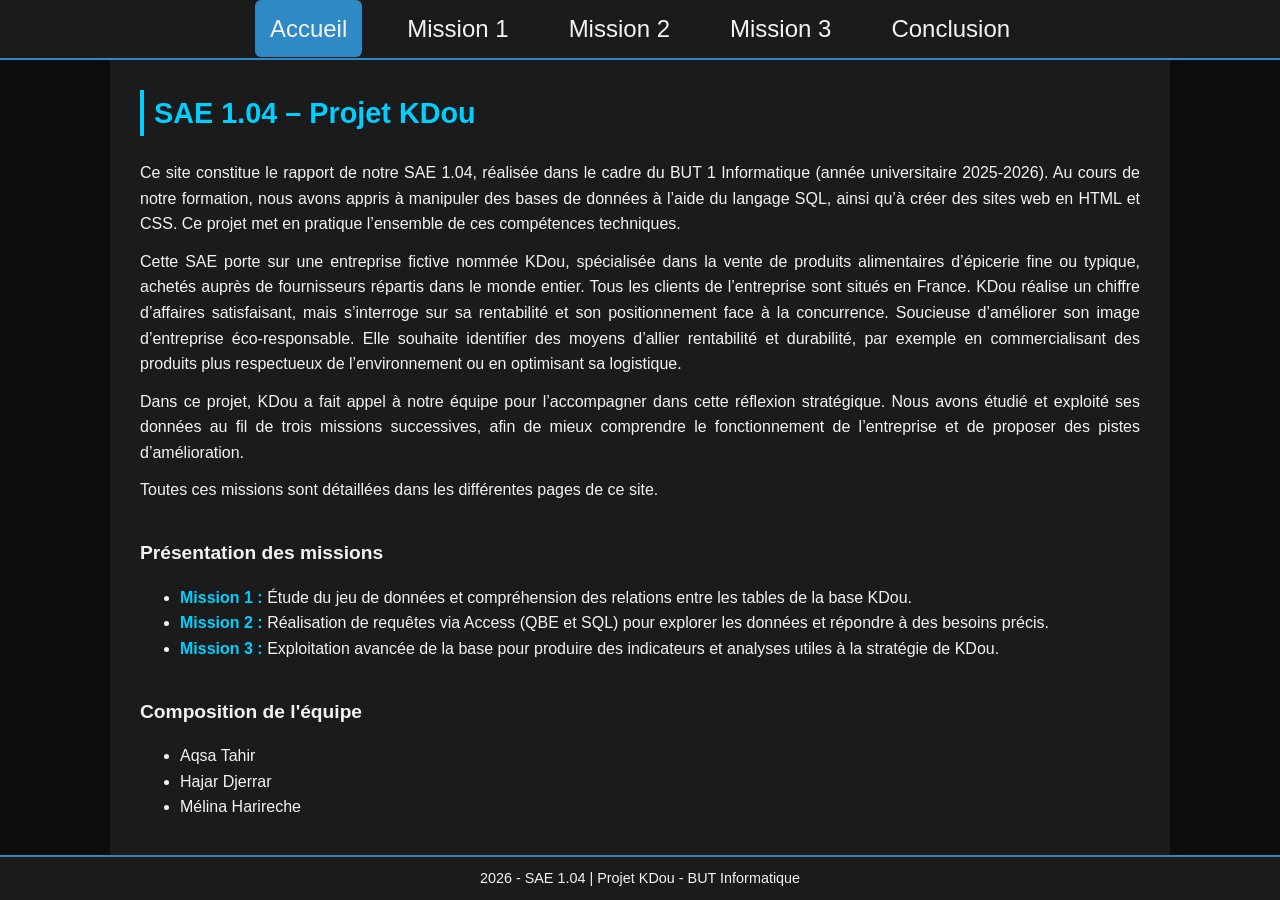
<file: index.html>
<!DOCTYPE html>
<html lang="fr">
<head>
    <meta charset="UTF-8">
    <meta http-equiv="refresh" content="0; url=SAE_1_04-main/SAE_1_04-main/SAE_1.04/rapport.html">
    <title>SAE 1.04</title>
</head>
<body>
    <p>
        Redirection vers le rapport...
        <a href="SAE_1_04-main/SAE_1_04-main/SAE_1.04/rapport.html">
            Cliquer ici si la redirection ne fonctionne pas.
        </a>
    </p>
</body>
</html>
</file>
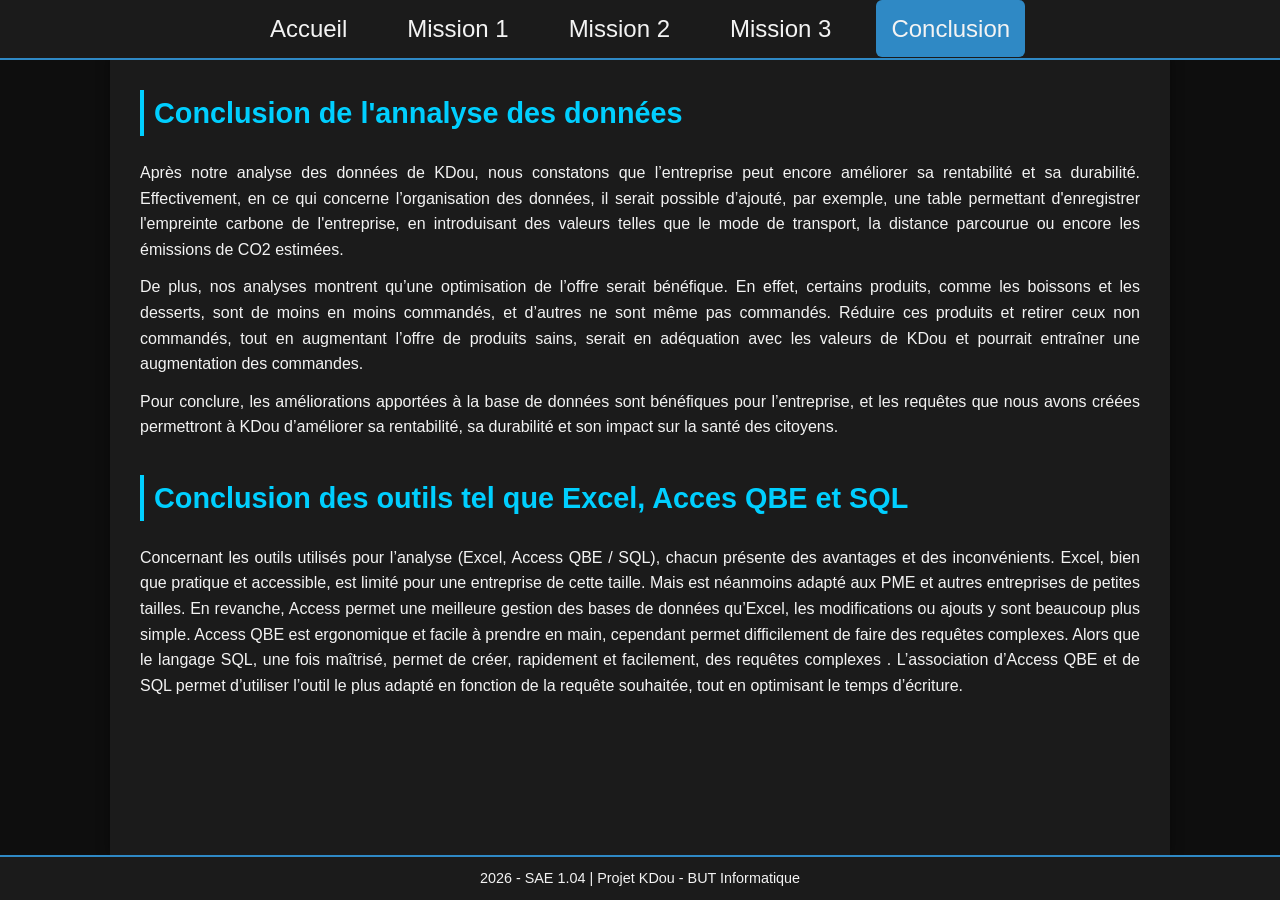
<file: SAE_1_04-main/SAE_1_04-main/SAE_1.04/conclusion.html>
<!DOCTYPE html>
<html lang="fr">
    <head>
        <meta charset="UTF-8">
        <meta name="viewport" content="width=device-width, initial-scale=1.0">
        <title>Conclusion - SAE 1.04 KDou</title>
        <link rel="stylesheet" href="style.css">
    </head>

    <body>
        <header>
            <nav>
                <label for="toggle">☰</label>
                <input type="checkbox" id="toggle">
                <ul class="nav-bar">
                    <li><a href="rapport.html">Accueil</a></li>
                    <li><a href="mission1.html">Mission 1</a></li>
                    <li><a href="mission2.html">Mission 2</a></li>
                    <li><a href="mission3.html">Mission 3</a></li>
                    <li><a href="conclusion.html" class="active">Conclusion</a></li>
                </ul>
            </nav>
        </header>

        <main>
            <section>
                <h1>Conclusion de l'annalyse des données</h1>
                <p>Après notre analyse des données de KDou, nous constatons que l’entreprise peut encore améliorer sa
                rentabilité et sa durabilité. Effectivement, en ce qui concerne l’organisation des données, il serait
                possible d’ajouté, par exemple, une table permettant d'enregistrer l'empreinte carbone de l'entreprise,
                en introduisant des valeurs telles que le mode de transport, la distance parcourue ou encore les émissions de CO2 estimées.</p>
                <p>De plus, nos analyses montrent qu’une optimisation de l’offre serait bénéfique. En effet, certains
                produits, comme les boissons et les desserts, sont de moins en moins commandés, et d’autres ne sont même
                pas commandés. Réduire ces produits et retirer ceux non commandés, tout en augmentant l’offre de
                produits sains, serait en adéquation avec les  valeurs de KDou et pourrait entraîner une augmentation
                des commandes.</p>
                <p>Pour conclure, les améliorations apportées à la base de données sont bénéfiques pour l’entreprise, et
                les requêtes que nous avons créées permettront à KDou d’améliorer sa rentabilité, sa durabilité et son
                impact sur la santé des citoyens.</p>

                <h1>Conclusion des outils tel que Excel, Acces QBE et SQL</h1>
                <p>Concernant les outils utilisés pour l’analyse (Excel, Access QBE / SQL), chacun présente des
                avantages et des inconvénients. Excel, bien que pratique et accessible, est limité pour une entreprise
                de cette taille. Mais est néanmoins adapté aux PME et autres entreprises de petites tailles. En revanche,
                Access permet une meilleure gestion des bases de données qu’Excel, les modifications ou ajouts y sont
                beaucoup plus simple.  Access QBE est ergonomique et facile à prendre en main, cependant permet
                difficilement de faire des requêtes complexes. Alors que le langage SQL, une fois maîtrisé,  permet de
                créer, rapidement et facilement, des requêtes complexes . L’association d’Access QBE et de SQL permet
                d’utiliser l’outil le plus adapté en fonction de la requête souhaitée, tout en optimisant le temps
                d’écriture.</p>

            </section>
        </main>

        <footer>
            <p> 2026 - SAE 1.04 | Projet KDou - BUT Informatique</p>
        </footer>
    </body>
</html>
</file>
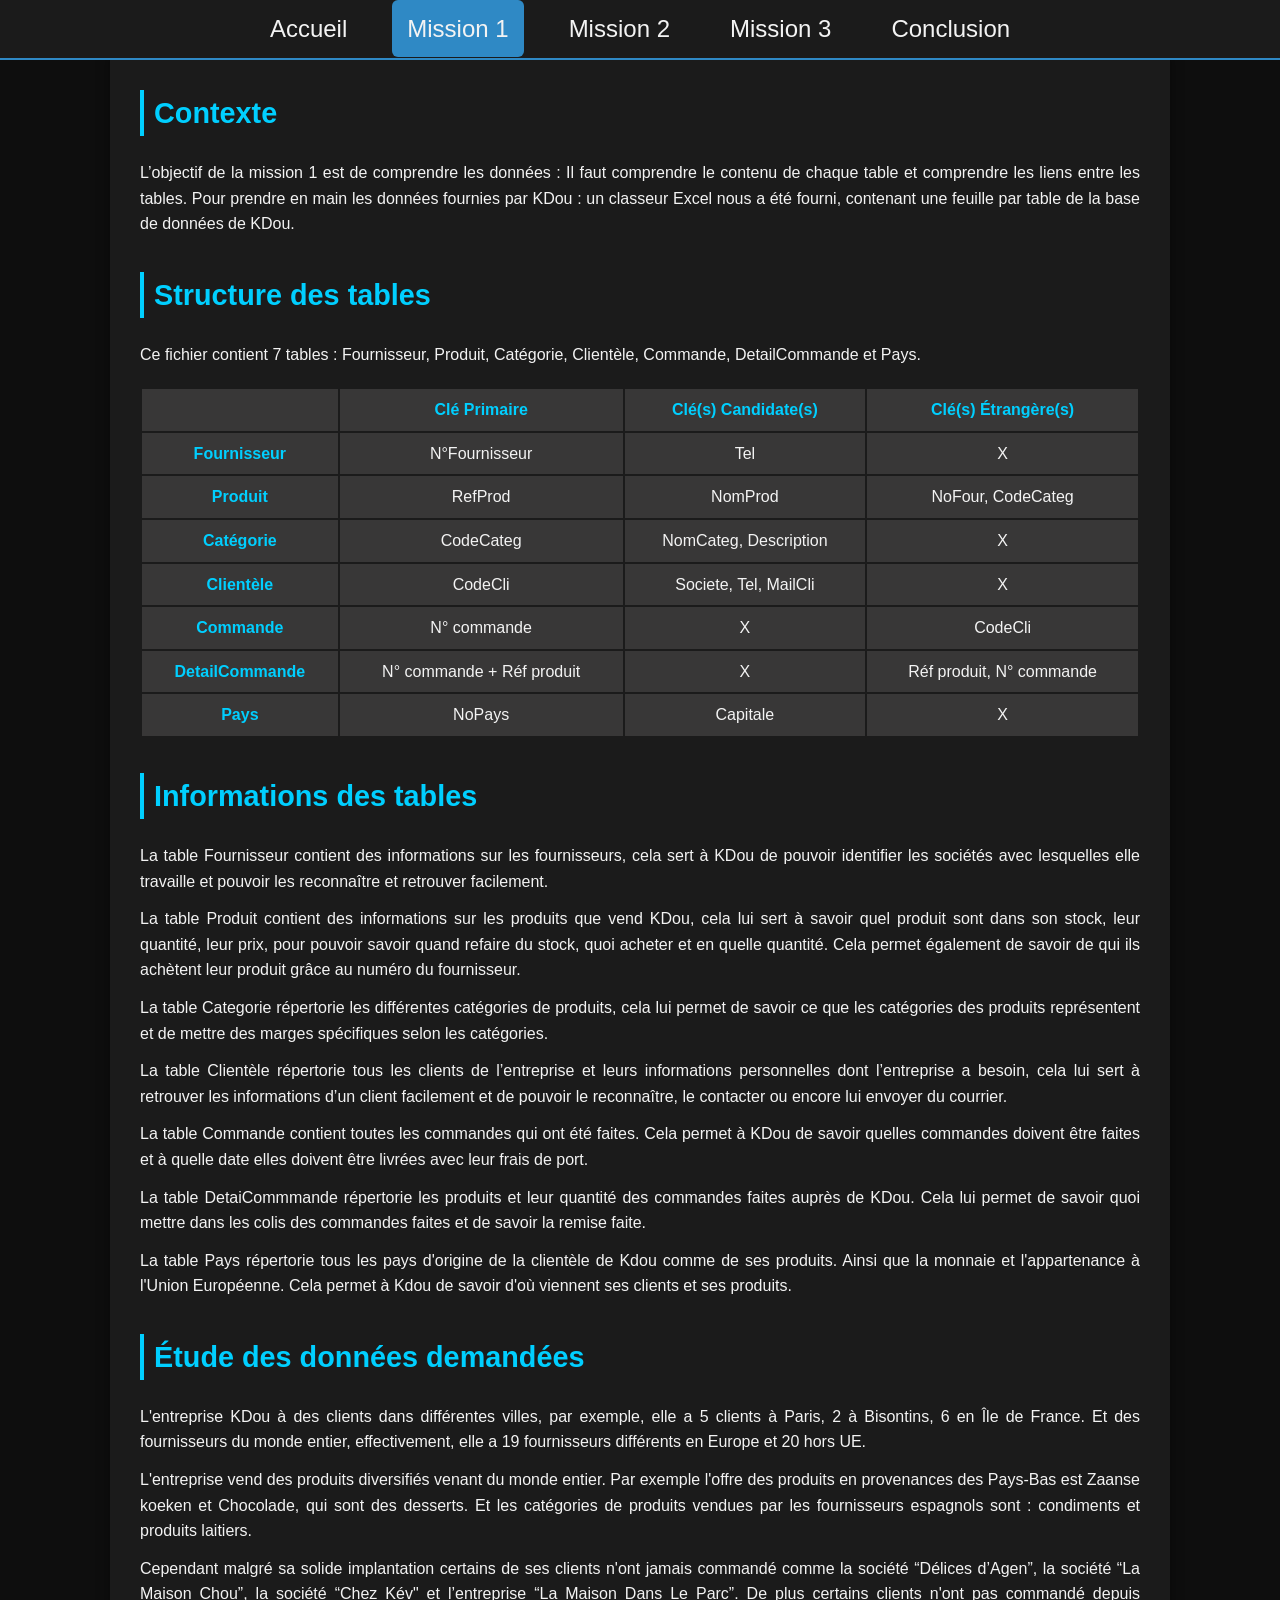
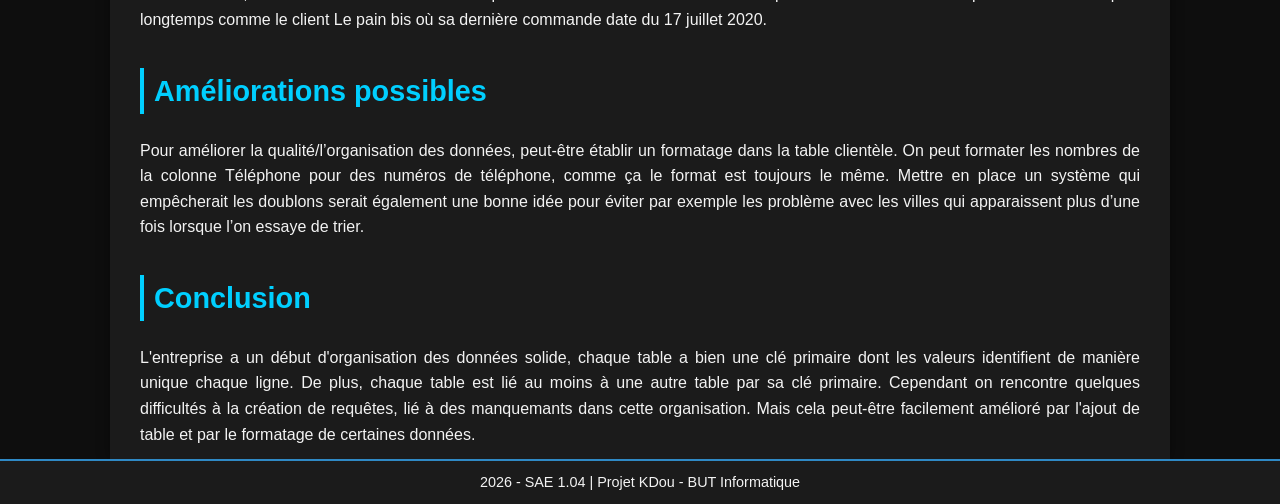
<file: SAE_1_04-main/SAE_1_04-main/SAE_1.04/mission1.html>
<!DOCTYPE html>
<html lang="fr">
    <head>
        <meta charset="UTF-8">
        <meta name="viewport" content="width=device-width, initial-scale=1.0">
        <title>Mission 1 - SAE 1.04 KDou</title>
        <link rel="stylesheet" href="style.css">
    </head>

    <body>
        <header>
            <nav>
                <label for="toggle">☰</label>
                <input type="checkbox" id="toggle">
                <ul class="nav-bar">
                    <li><a href="rapport.html">Accueil</a></li>
                    <li><a href="mission1.html" class="active">Mission 1</a></li>
                    <li><a href="mission2.html">Mission 2</a></li>
                    <li><a href="mission3.html">Mission 3</a></li>
                    <li><a href="conclusion.html">Conclusion</a></li>
                </ul>
            </nav>
        </header>

        <main>
            <section>
                <h1>Contexte</h1>
                <p>L’objectif de la mission 1 est de comprendre les données : Il faut comprendre le contenu de chaque
                    table et comprendre les liens entre les tables. Pour prendre en main les données fournies par KDou :
                    un classeur Excel nous a été fourni, contenant une feuille par table de la base de données de KDou.</p>
            </section>

            <section>
                <h1>Structure des tables</h1>
                <p>Ce fichier contient 7 tables : Fournisseur, Produit, Catégorie, Clientèle, Commande, DetailCommande et Pays.</p>

                <table>
                    <thead>
                    <tr>
                        <th></th>
                        <th>Clé Primaire</th>
                        <th>Clé(s) Candidate(s)</th>
                        <th>Clé(s) Étrangère(s)</th>
                    </tr>
                    </thead>
                    <tbody>
                    <tr>
                        <th>Fournisseur</th>
                        <td>N°Fournisseur</td>
                        <td>Tel</td>
                        <td>X</td>
                    </tr>
                    <tr>
                        <th>Produit</th>
                        <td>RefProd</td>
                        <td>NomProd</td>
                        <td>NoFour, CodeCateg</td>
                    </tr>
                    <tr>
                        <th>Catégorie</th>
                        <td>CodeCateg</td>
                        <td>NomCateg, Description</td>
                        <td>X</td>
                    </tr>
                    <tr>
                        <th>Clientèle</th>
                        <td>CodeCli</td>
                        <td>Societe, Tel, MailCli</td>
                        <td>X</td>
                    </tr>
                    <tr>
                        <th>Commande</th>
                        <td>N° commande</td>
                        <td>X</td>
                        <td>CodeCli</td>
                    </tr>
                    <tr>
                        <th>DetailCommande</th>
                        <td>N° commande + Réf produit</td>
                        <td>X</td>
                        <td>Réf produit, N° commande</td>
                    </tr>
                    <tr>
                        <th>Pays</th>
                        <td>NoPays</td>
                        <td>Capitale</td>
                        <td>X</td>
                    </tbody>
                </table>
            </section>

            <section>
                <h1>Informations des tables</h1>
                <p>La table Fournisseur contient des informations sur les fournisseurs, cela sert à KDou de pouvoir
                    identifier les sociétés avec lesquelles elle travaille et pouvoir les reconnaître et retrouver
                    facilement.</p>
                <p>La table Produit contient des informations sur les produits que vend KDou, cela lui sert à savoir
                    quel produit sont dans son stock, leur quantité, leur prix, pour pouvoir savoir quand refaire du
                    stock, quoi acheter et en quelle quantité. Cela permet également de savoir de qui ils achètent leur
                    produit grâce au numéro du fournisseur.</p>
                <p>La table Categorie répertorie les différentes catégories de produits, cela lui permet de savoir ce
                    que les catégories des produits représentent et de mettre des marges spécifiques selon les
                    catégories.</p>
                <p>La table Clientèle répertorie tous les clients de l’entreprise et leurs informations personnelles
                    dont l’entreprise a besoin, cela lui sert à retrouver les informations d’un client facilement et de
                    pouvoir le reconnaître, le contacter ou encore lui envoyer du courrier.</p>
                <p>La table Commande contient toutes les commandes qui ont été faites. Cela permet à KDou de savoir
                    quelles commandes doivent être faites et à quelle date elles doivent être livrées avec leur frais de
                    port.</p>
                <p>La table DetaiCommmande répertorie les produits et leur quantité des commandes faites auprès de KDou.
                    Cela lui permet de savoir quoi mettre dans les colis des commandes faites et de savoir la remise faite.</p>
                <p>La table Pays répertorie tous les pays d'origine de la clientèle de Kdou comme de ses produits. Ainsi que la monnaie
                    et l'appartenance à l'Union Européenne. Cela permet à Kdou de savoir d'où viennent ses clients et ses produits.</p>
            </section>

            <section>
                <h1>Étude des données demandées</h1>
                <p>L'entreprise KDou à des clients dans différentes villes, par exemple, elle a 5 clients à Paris, 2 à
                    Bisontins, 6 en Île de France. Et des fournisseurs du monde entier, effectivement, elle a 19
                    fournisseurs différents en Europe et 20 hors UE. </p>
                <p>L'entreprise vend des produits diversifiés venant du monde entier. Par exemple l'offre des produits
                    en provenances des Pays-Bas est Zaanse koeken et Chocolade, qui sont des desserts. Et les catégories
                    de produits vendues par les fournisseurs espagnols sont : condiments et produits laitiers.</p>
                <p>Cependant malgré sa solide implantation certains de ses clients n'ont jamais commandé comme la
                    société “Délices d’Agen”, la société “La Maison Chou”, la société “Chez Kév" et l’entreprise
                    “La Maison Dans Le Parc”. De plus certains clients n'ont pas commandé depuis longtemps comme le
                    client Le pain bis où sa dernière commande date du 17 juillet 2020.</p>
            </section>

            <section>
                <h1>Améliorations possibles</h1>
                <p>Pour améliorer la qualité/l’organisation des données, peut-être établir un formatage dans la table
                    clientèle. On peut formater les nombres de la colonne Téléphone pour des numéros de téléphone, comme
                    ça le format est toujours le même. Mettre en place un système qui empêcherait les doublons serait
                    également une bonne idée pour éviter par exemple les problème avec les villes qui apparaissent plus
                    d’une fois lorsque l’on essaye de trier.</p>
                <h1>Conclusion</h1>
                <p>L'entreprise a un début d'organisation des données solide, chaque table a bien une clé primaire
                    dont les valeurs identifient de manière unique chaque ligne. De plus, chaque table est lié au
                    moins à une autre table par sa clé primaire. Cependant on rencontre quelques difficultés à la
                    création de requêtes, lié à des manquemants dans cette organisation. Mais cela peut-être
                    facilement amélioré par l'ajout de table et par le formatage de certaines données.</p>
            </section>
        </main>

        <footer>
            <p> 2026 - SAE 1.04 | Projet KDou - BUT Informatique</p>
        </footer>
    </body>
</html>
</file>
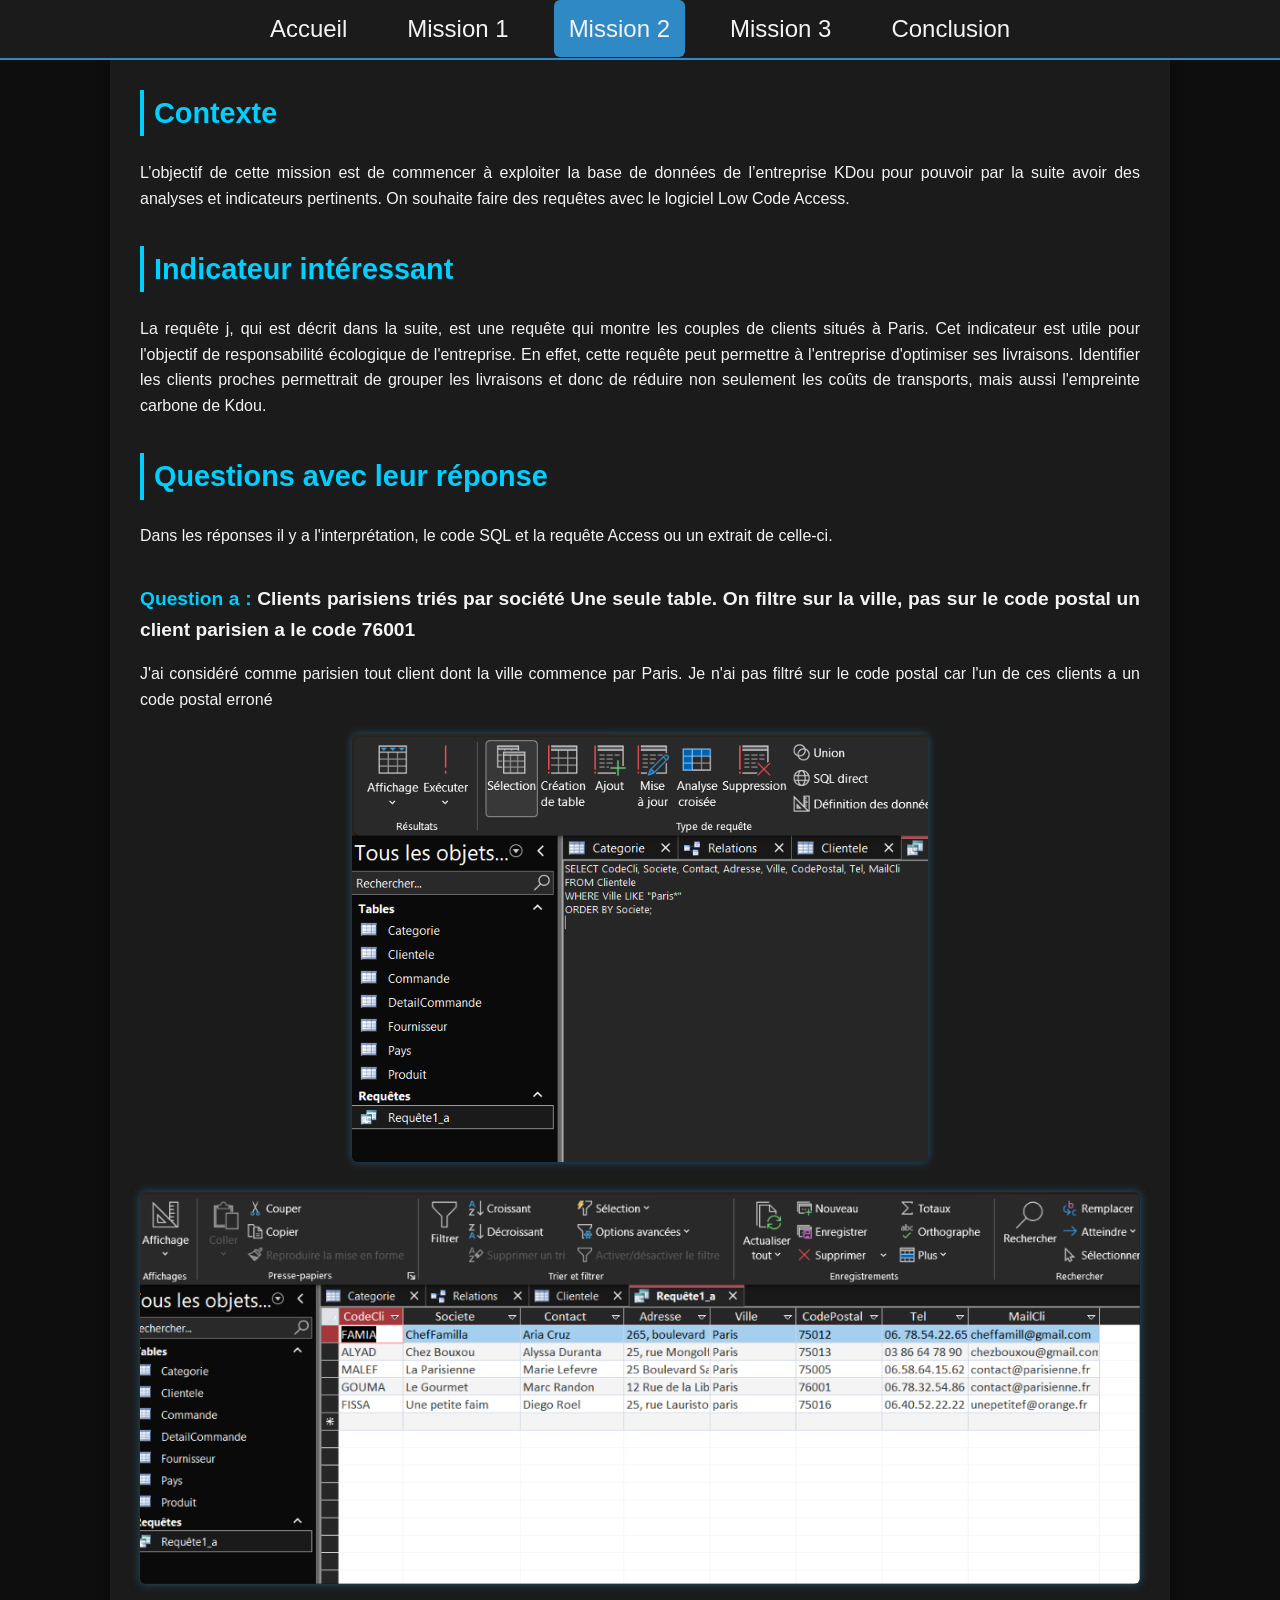
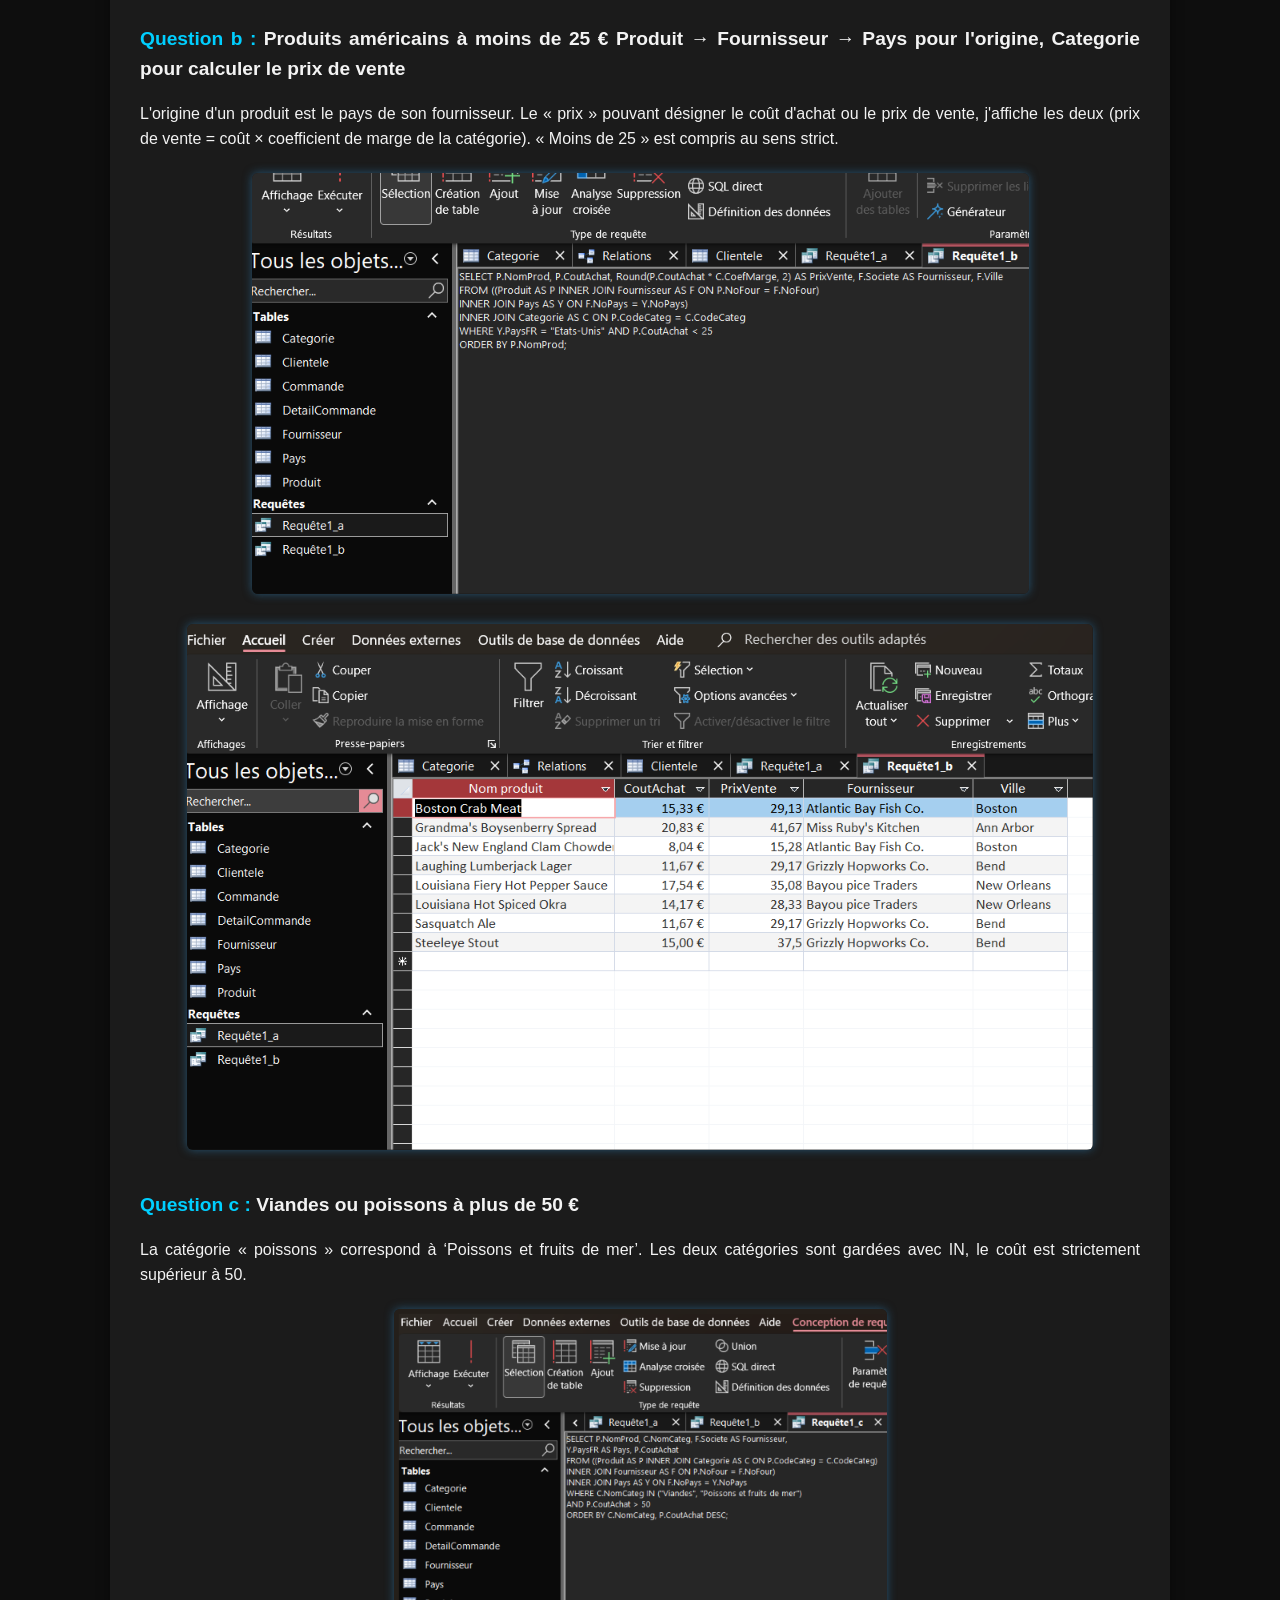
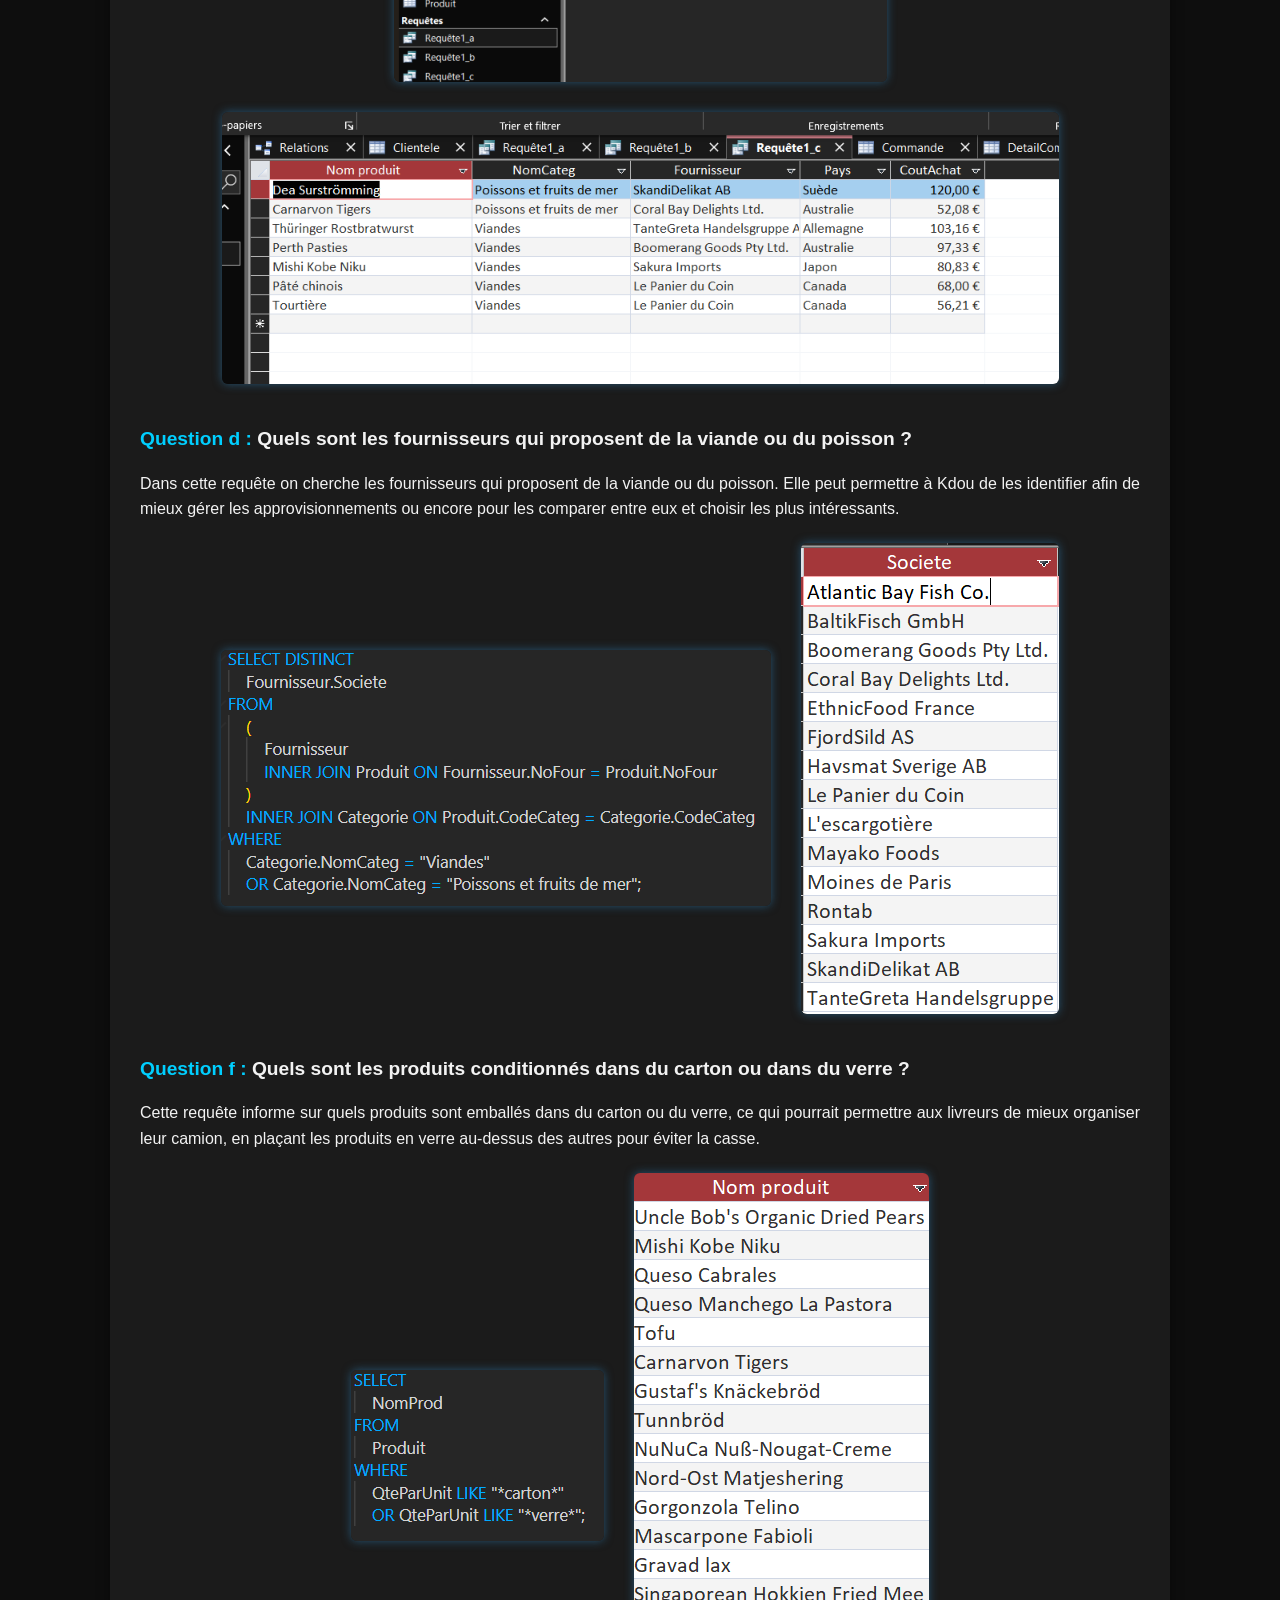
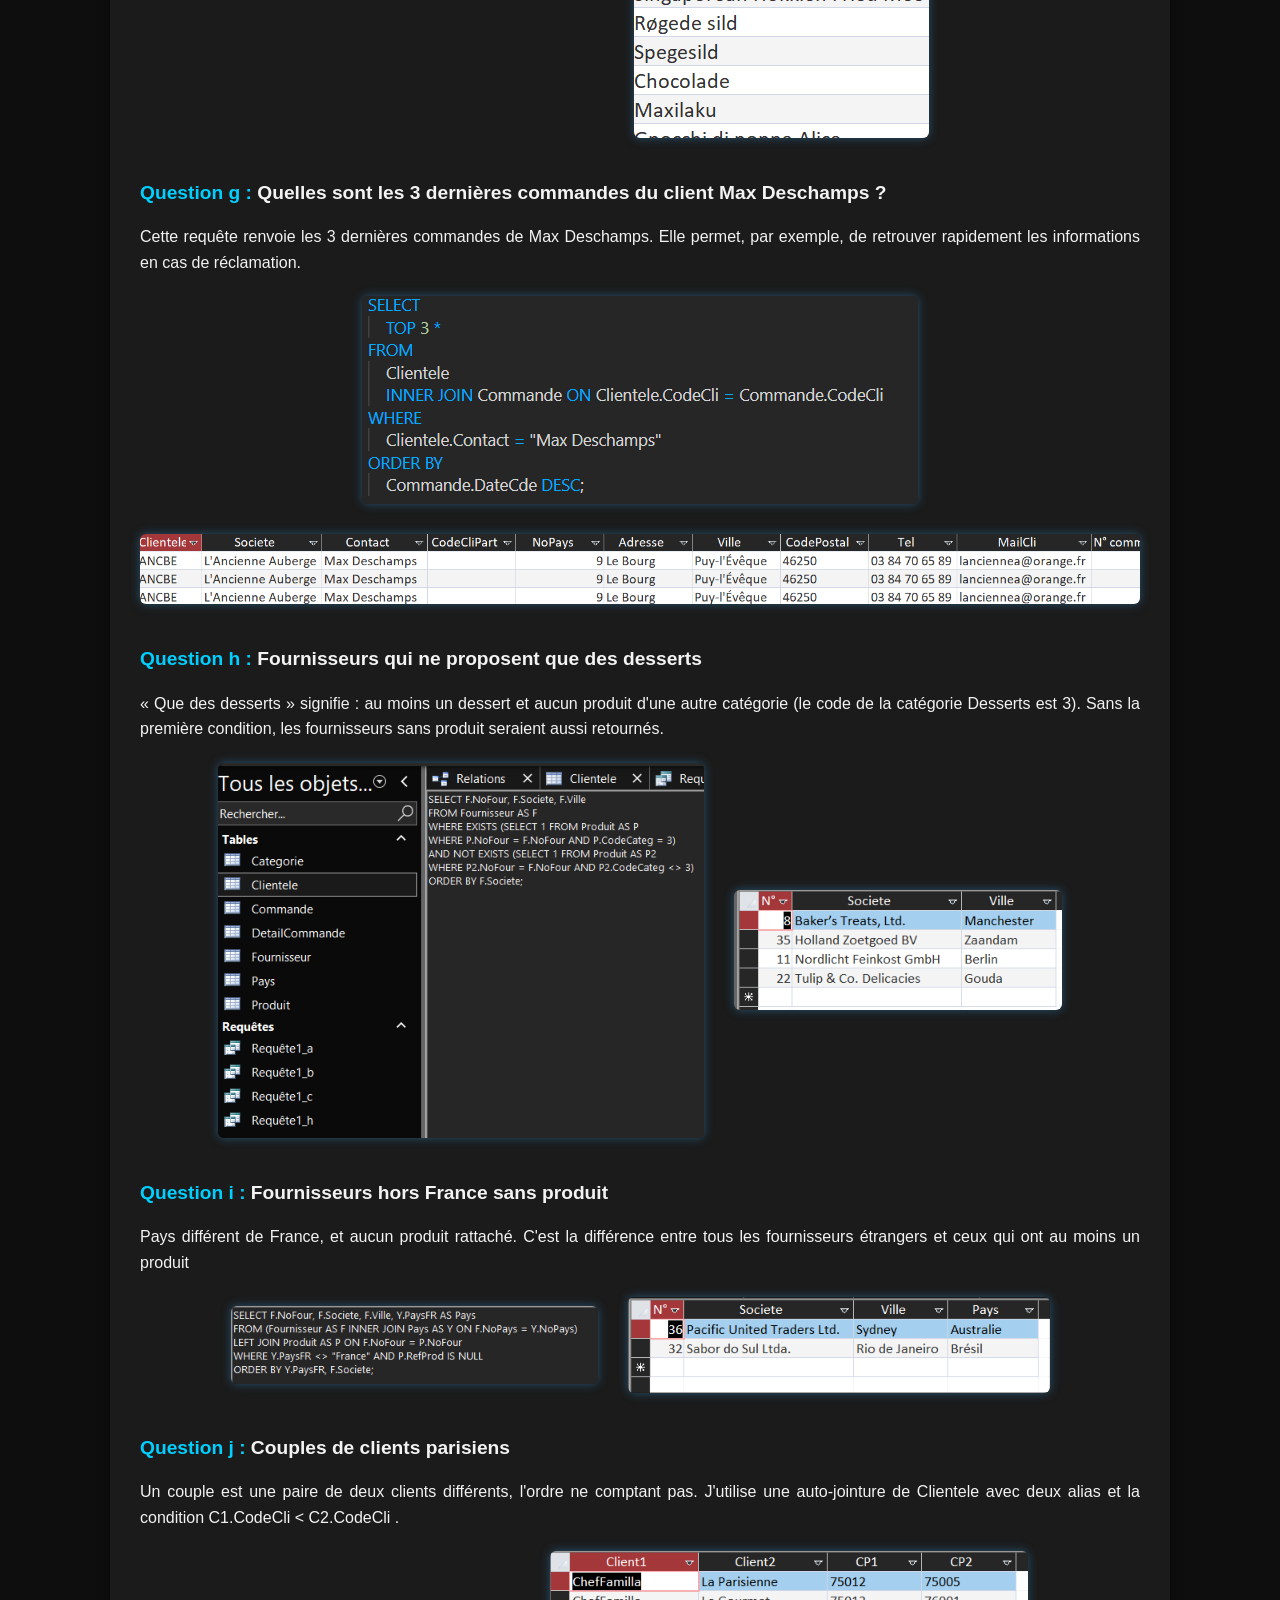
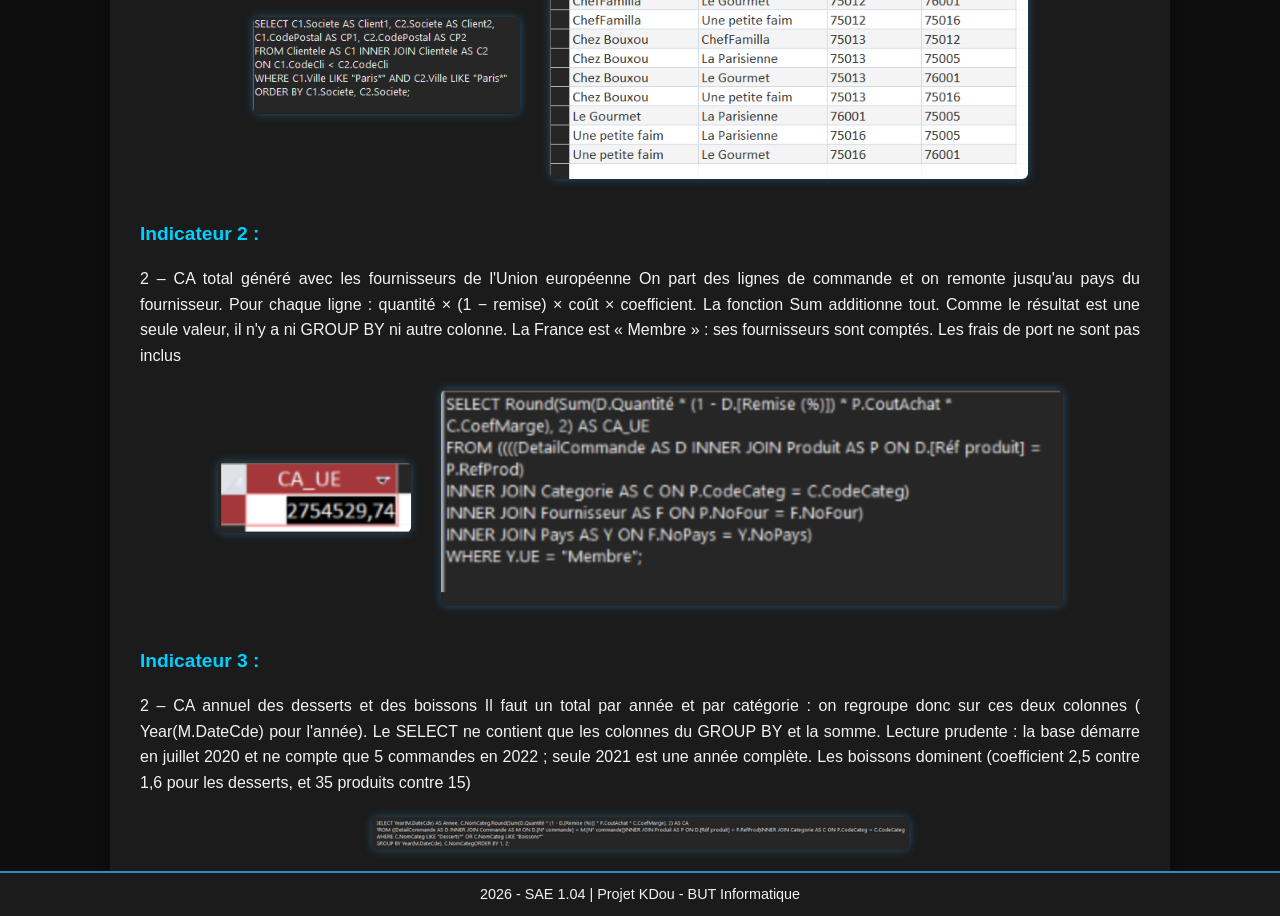
<file: SAE_1_04-main/SAE_1_04-main/SAE_1.04/mission2.html>
<!DOCTYPE html>
<html lang="fr">
    <head>
        <meta charset="UTF-8">
        <meta name="viewport" content="width=device-width, initial-scale=1.0">
        <title>Mission 2 - SAE 1.04 KDou</title>
        <link rel="stylesheet" href="style.css">
    </head>

    <body>
        <header>
            <nav>
                <label for="toggle">☰</label>
                <input type="checkbox" id="toggle">
                <ul class="nav-bar">
                    <li><a href="rapport.html">Accueil</a></li>
                    <li><a href="mission1.html">Mission 1</a></li>
                    <li><a href="mission2.html" class="active">Mission 2</a></li>
                    <li><a href="mission3.html">Mission 3</a></li>
                    <li><a href="conclusion.html">Conclusion</a></li>
                </ul>
            </nav>
        </header>

        <main>
            <section>
                <h1>Contexte</h1>
                <p>L’objectif de cette mission est de commencer à exploiter la base de données de l’entreprise KDou pour
                    pouvoir par la suite avoir des analyses et indicateurs pertinents. On souhaite faire des requêtes
                    avec le logiciel Low Code Access.</p>
            </section>

            <section>
                <h1>Indicateur intéressant</h1>
                <p>La requête j, qui est décrit dans la suite, est une requête qui montre les couples de clients situés à Paris.
                    Cet indicateur est utile pour l'objectif de responsabilité écologique de l'entreprise.
                    En effet, cette requête peut permettre à l'entreprise d'optimiser ses livraisons. Identifier les clients proches
                    permettrait de grouper les livraisons et donc de réduire non seulement les coûts de transports, mais aussi l'empreinte carbone de Kdou.
                </p>
            </section>

            <section>
                <h1>Questions avec leur réponse</h1>
                <p>Dans les réponses il y a l'interprétation, le code SQL et la requête Access ou un extrait de celle-ci.</p>

                <h2><strong>Question a :</strong> Clients parisiens triés par société Une seule table. On filtre sur la ville, pas sur
                        le code postal un client parisien a le code 76001</h2>
                <p>J'ai considéré comme parisien tout client dont la ville commence par Paris.
                      Je n'ai pas filtré sur le code postal car l'un de ces clients a un code postal erroné</p>
                <div class="image">
                    <img src="images/mission_2a_code.png.webp" alt="code SQL">
                    <img src="images/mission_2a_requete-modified.png.webp" alt="requête Access">
                </div>

                <h2><strong>Question b :</strong> Produits américains à moins de 25 € Produit → Fournisseur → Pays pour
                        l'origine, Categorie pour calculer le prix de vente</h2>
                <p>L'origine d'un produit est le pays de son fournisseur. Le « prix » pouvant
                        désigner le coût d'achat ou le prix de vente, j'affiche les deux (prix de vente = coût ×
                        coefficient de marge de la catégorie). « Moins de 25 » est compris au sens strict.</p>
                <div class="image">
                    <img src="images/mission_2b_code.png.webp" alt="code SQL">
                    <img src="images/mission_2b_requete-modified.png.webp" alt="requête Access">
                </div>

                <h2><strong>Question c :</strong> Viandes ou poissons à plus de 50 €</h2>
                <p>La catégorie « poissons » correspond à ‘Poissons et fruits de mer’. Les deux
                        catégories sont gardées avec IN, le coût est strictement supérieur à 50.</p>
                <div class="image">
                    <img src="images/mission_2c_code.webp" alt="code SQL">
                    <img src="images/mission_2c_requete-modified.png.webp" alt="requête Access">
                </div>

                <h2><strong>Question d :</strong> Quels sont les fournisseurs qui proposent de la viande ou du poisson ?</h2>
                <p>Dans cette requête on cherche les fournisseurs qui proposent de la viande ou du poisson. Elle peut permettre
                    à Kdou de les identifier afin de mieux gérer les approvisionnements ou encore pour les comparer entre eux et choisir
                    les plus intéressants.
                </p>
                <div class="image">
                    <img src="images/mission_2d_code.png" alt="code SQL">
                    <img src="images/mission_2d_requete-modified.png" alt="requête Access">
                </div>

                <h2><strong>Question f :</strong> Quels sont les produits conditionnés dans du carton ou dans du verre ?</h2>
                <p>Cette requête informe sur quels produits sont emballés dans du carton ou du verre, ce qui pourrait
                    permettre aux livreurs de mieux organiser leur camion, en plaçant les produits en verre au-dessus
                    des autres pour éviter la casse.</p>
                <div class="image">
                    <img src="images/mission_2f_code.png" alt="code SQL">
                    <img src="images/mission_2f_requete-modified.png" alt="requête Access">
                </div>

                <h2><strong>Question g :</strong> Quelles sont les 3 dernières commandes du client Max Deschamps ?</h2>
                <p>Cette requête renvoie les 3 dernières commandes de Max Deschamps. Elle permet, par exemple, de
                    retrouver rapidement les informations en cas de réclamation.</p>
                <div class="image">
                    <img src="images/mission_2g_code.png" alt="code SQL">
                    <img src="images/mission_2g_requete-modified.png" alt="requête Access">
                </div>

                <h2><strong>Question h :</strong> Fournisseurs qui ne proposent que des desserts</h2>
                <p>« Que des desserts » signifie : au moins un dessert et aucun produit d'une
                    autre catégorie (le code de la catégorie Desserts est 3). Sans la première condition, les
                        fournisseurs sans produit seraient aussi retournés.</p>
                <div class="image">
                    <img src="images/mission_2h_code.png.webp" alt="code SQL">
                    <img src="images/mission_2h_requete-modified.png.webp" alt="requête Access">
                </div>

                <h2><strong>Question i :</strong> Fournisseurs hors France sans produit</h2>
                <p>Pays différent de France, et aucun produit rattaché. C'est la différence entre
                        tous les fournisseurs étrangers et ceux qui ont au moins un produit</p>
                <div class="image">
                    <img src="images/mission_2i_code.png.webp" alt="code SQL">
                    <img src="images/mission_2i_requete-modified.png.webp" alt="requête Access">
                </div>

                <h2><strong>Question j :</strong> Couples de clients parisiens</h2>
                <p>Un couple est une paire de deux clients différents, l'ordre ne comptant pas.
                    J'utilise une auto-jointure de Clientele avec deux alias et la condition C1.CodeCli <
                        C2.CodeCli . </p>
                <div class="image">
                    <img src="images/mission_2j_code.png.webp" alt="code SQL">
                    <img src="images/mission_2j_requete-modified.png" alt="requête Access">
                </div>
                <h2><strong>Indicateur 2 :</strong> </h2>
                <p>2 – CA total généré avec les fournisseurs de l'Union européenne  On part des lignes de commande et on remonte jusqu'au pays du fournisseur.
                    Pour chaque ligne : quantité × (1 − remise) × coût × coefficient. La fonction 
                    Sum
                    additionne tout. Comme le résultat est une seule valeur, il n'y a ni 
                    GROUP BY ni autre
                    colonne. La France est « Membre » : ses fournisseurs sont comptés. Les frais de port ne
                    sont pas inclus
                </p>
                <div class="image">
                    <img src="images/image.png" alt="code SQL">
                    <img src="images/image.png-7.webp" alt="requête Access">
                </div>
                 <h2><strong>Indicateur 3 :</strong> </h2>
                 <p>2 – CA annuel des desserts et des boissons                                             Il faut un total par année et par catégorie : on regroupe donc sur ces deux
                    colonnes (
                    Year(M.DateCde) pour l'année). Le 
                    SELECT ne contient que les colonnes du
                    GROUP BY et la somme. Lecture prudente : la base démarre en juillet 2020 et ne compte
                    que 5 commandes en 2022 ; seule 2021 est une année complète. Les boissons dominent
                    (coefficient 2,5 contre 1,6 pour les desserts, et 35 produits contre 15)
                </p>
                <div class="image">
                    <img src="images/image2.png-7 2.webp" alt="code SQL">
                </div>
            </section>
        </main>

        <footer>
            <p> 2026 - SAE 1.04 | Projet KDou - BUT Informatique</p>
        </footer>
    </body>
</html>
</file>
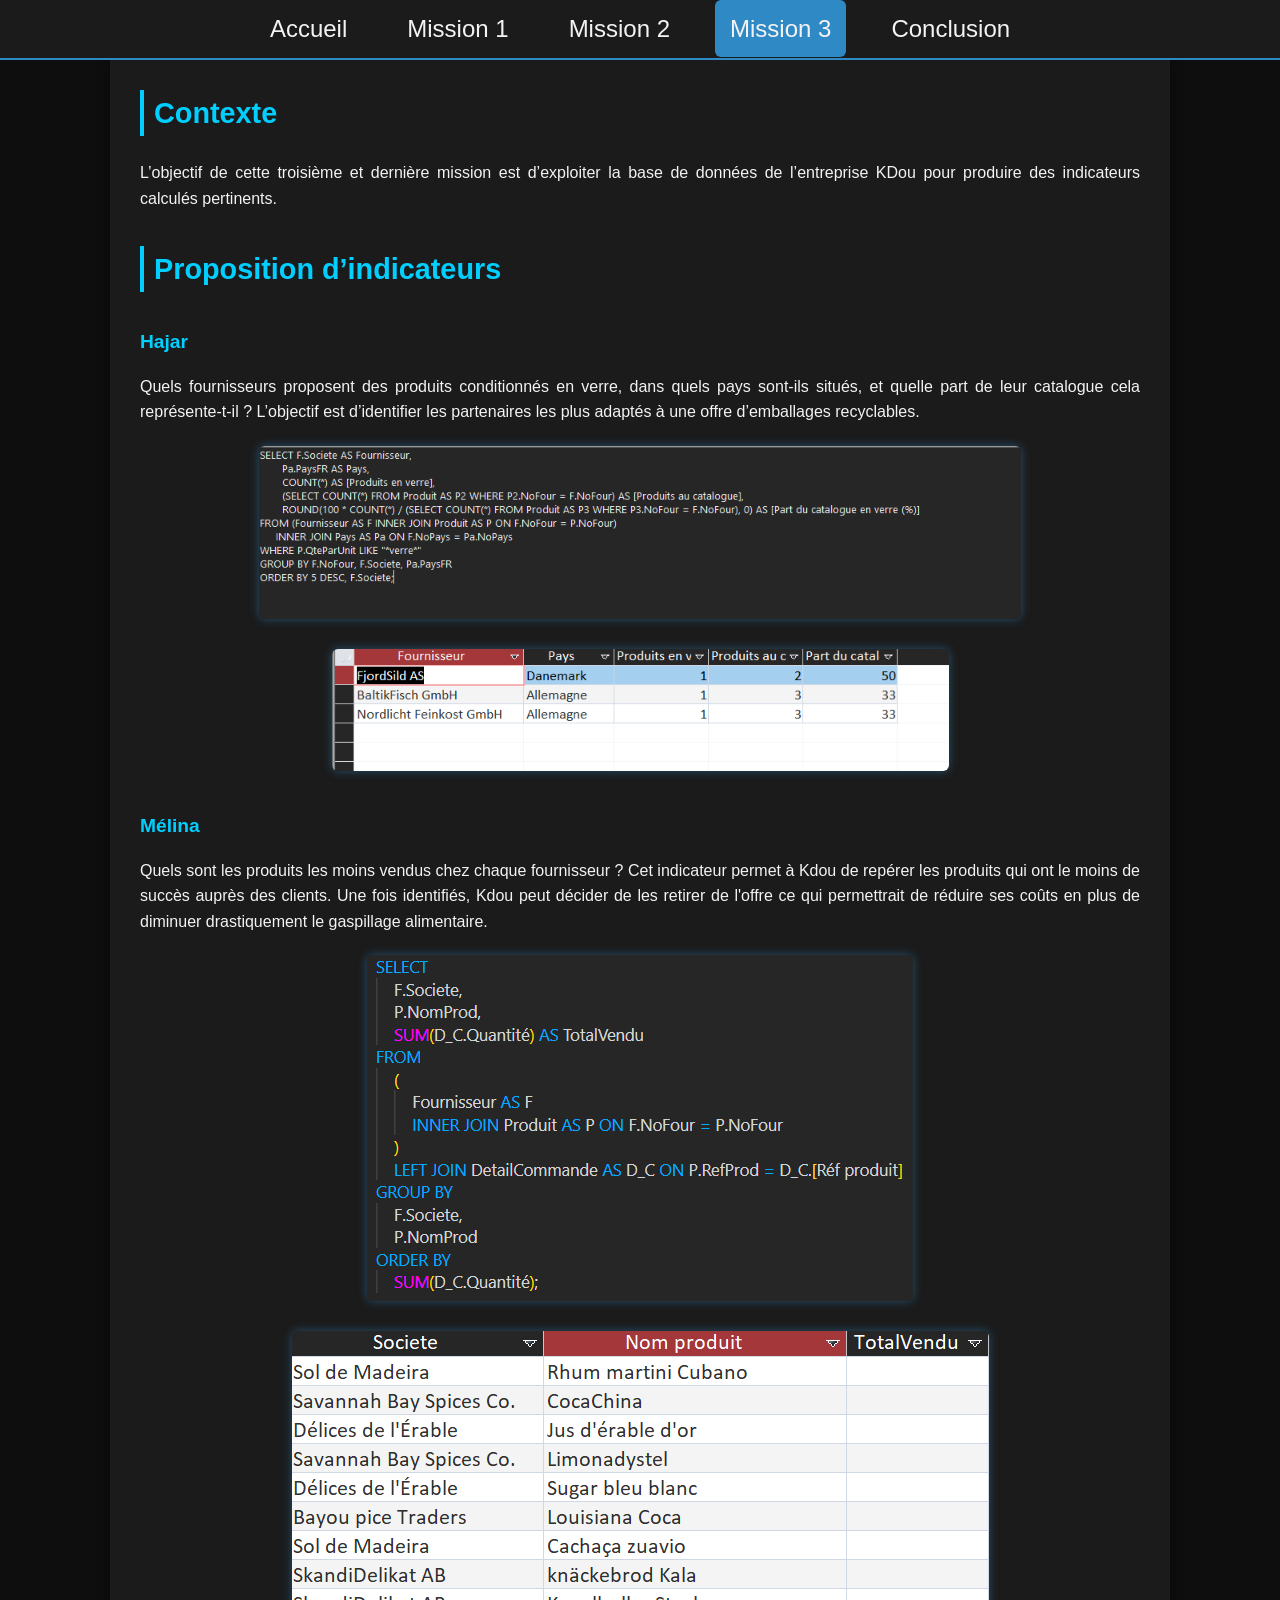
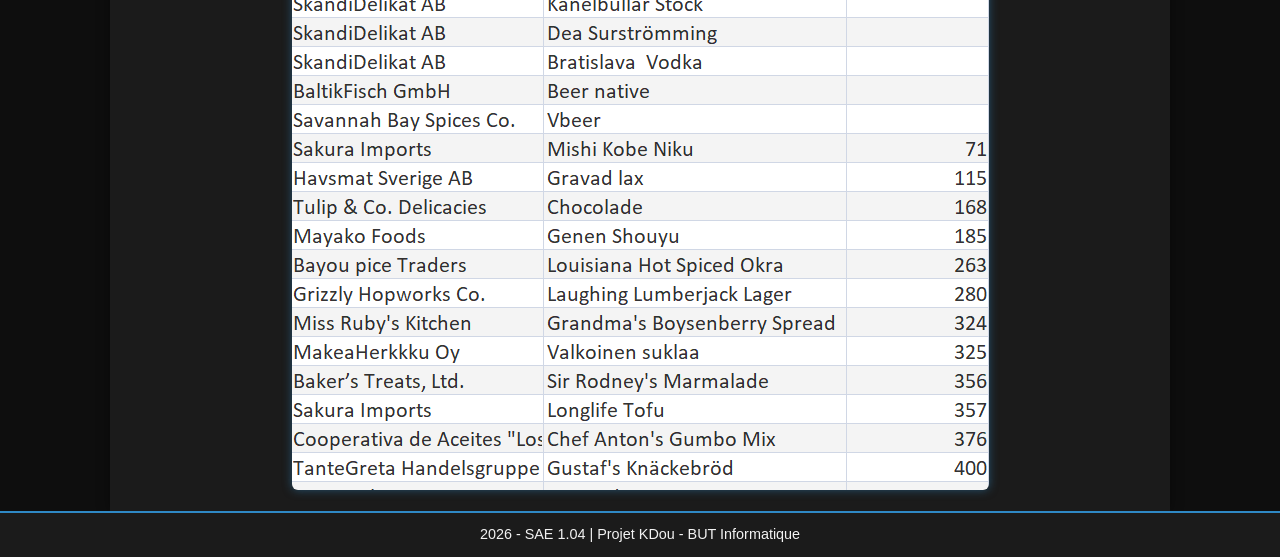
<file: SAE_1_04-main/SAE_1_04-main/SAE_1.04/mission3.html>
<!DOCTYPE html>
<html lang="fr">
    <head>
        <meta charset="UTF-8">
        <meta name="viewport" content="width=device-width, initial-scale=1.0">
        <title>Mission 3 - SAE 1.04 KDou</title>
        <link rel="stylesheet" href="style.css">
    </head>

    <body>
        <header>
            <nav>
                <label for="toggle">☰</label>
                <input type="checkbox" id="toggle">
                <ul class="nav-bar">
                    <li><a href="rapport.html">Accueil</a></li>
                    <li><a href="mission1.html">Mission 1</a></li>
                    <li><a href="mission2.html">Mission 2</a></li>
                    <li><a href="mission3.html" class="active">Mission 3</a></li>
                    <li><a href="conclusion.html">Conclusion</a></li>
                </ul>
            </nav>
        </header>

        <main>
            <section>
                <h1>Contexte</h1>
                <p>L’objectif de cette troisième et dernière mission est d’exploiter la base
                    de données de l’entreprise KDou pour produire des indicateurs calculés
                    pertinents.</p>
            <section>
                <h1>Proposition d’indicateurs </h1>
                <h2><strong>Hajar</strong></h2>
                <p>Quels fournisseurs proposent des produits conditionnés en verre, dans quels pays sont-ils 
                    situés, et quelle part de leur catalogue cela représente-t-il ? L’objectif est d’identifier les 
                        partenaires les plus adaptés à une offre d’emballages recyclables.</p>
                <div class="image">
                    <img src="images/mission_3H_code.png.webp" alt="code SQL">
                    <img src="images/mission_3H_requete-modified.png.webp" alt="requête Access">
                </div>
                
                <h2><strong>Mélina</strong></h2>
                <p>Quels sont les produits les moins vendus chez chaque fournisseur ? Cet indicateur permet à Kdou
                    de repérer les produits qui ont le moins de succès auprès des clients. Une fois identifiés,
                    Kdou peut décider de les retirer de l'offre ce qui permettrait de réduire ses coûts en plus
                    de diminuer drastiquement le gaspillage alimentaire.
                </p>
                <div class="image">
                    <img src="images/indic_perso_sql.png" alt="code SQL">
                    <img src="images/indic_perso.png" alt="requête Access">
                </div>
                
            </section>
        </main>

        <footer>
            <p> 2026 - SAE 1.04 | Projet KDou - BUT Informatique</p>
        </footer>
    </body>
</html>
</file>
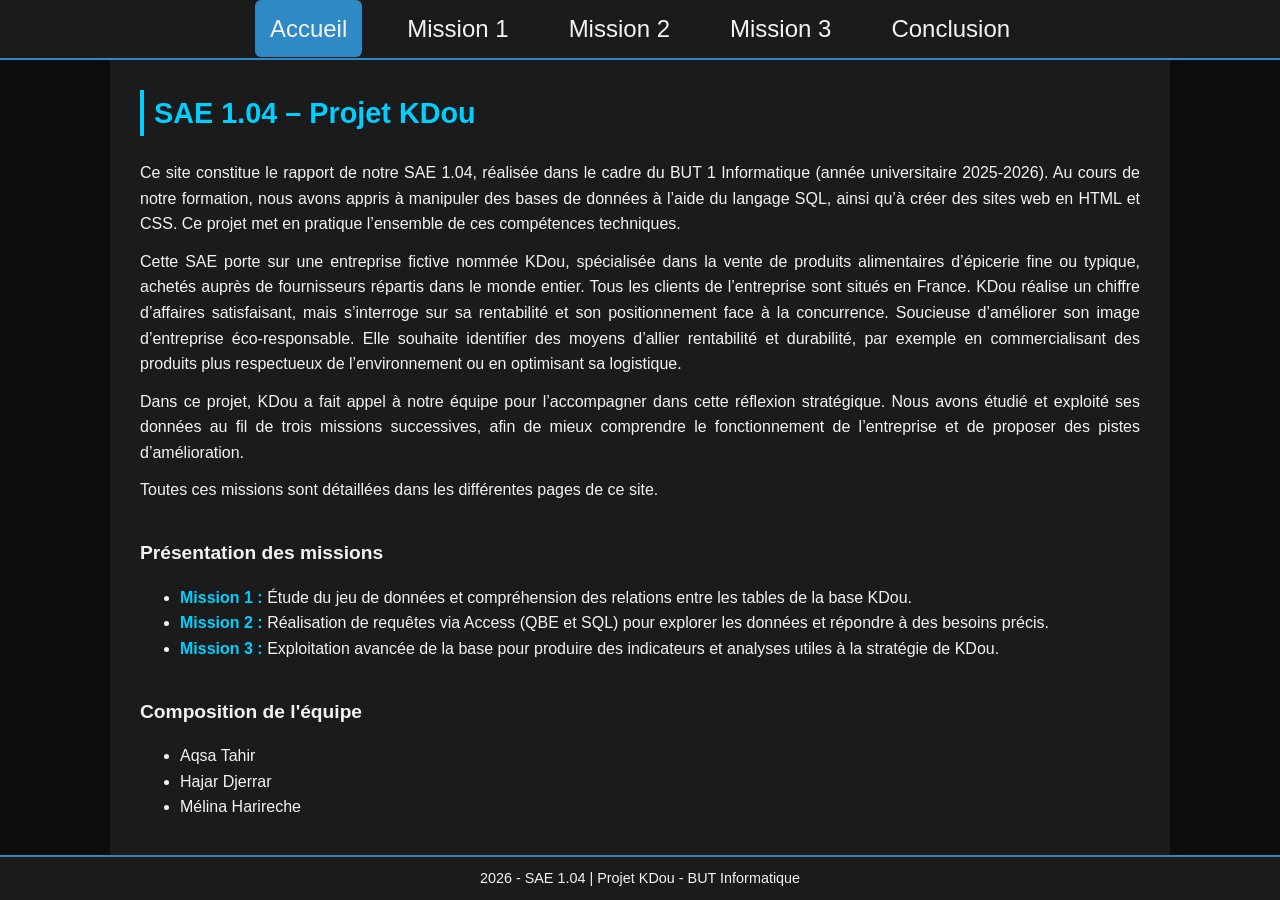
<file: SAE_1_04-main/SAE_1_04-main/SAE_1.04/rapport.html>
<!DOCTYPE html>
<html lang="fr">
    <head>
        <meta charset="UTF-8">
        <meta name="viewport" content="width=device-width, initial-scale=1.0">
        <title>SAE 1.04 - Projet KDou</title>
        <link rel="stylesheet" href="style.css">
    </head>

    <body>
        <header>
            <nav>
                <label for="toggle">☰</label>
                <input type="checkbox" id="toggle">
                <ul class="nav-bar">
                    <li><a href="rapport.html" class="active">Accueil</a></li>
                    <li><a href="mission1.html">Mission 1</a></li>
                    <li><a href="mission2.html">Mission 2</a></li>
                    <li><a href="mission3.html">Mission 3</a></li>
                    <li><a href="conclusion.html">Conclusion</a></li>
                </ul>
            </nav>
        </header>

        <main>
            <section class="intro">
                <h1>SAE 1.04 – Projet KDou</h1>
                <p>
                    Ce site constitue le rapport de notre SAE 1.04, réalisée dans le cadre du BUT 1 Informatique (année
                    universitaire 2025-2026).
                    Au cours de notre formation, nous avons appris à manipuler des bases de données à l’aide du langage
                    SQL, ainsi qu’à créer des sites web en HTML et CSS.
                    Ce projet met en pratique l’ensemble de ces compétences techniques.
                </p>

                <p>
                    Cette SAE porte sur une entreprise fictive nommée KDou, spécialisée dans la vente de produits
                    alimentaires d’épicerie fine ou typique, achetés auprès de fournisseurs répartis dans le monde entier.
                    Tous les clients de l’entreprise sont situés en France.
                    KDou réalise un chiffre d’affaires satisfaisant, mais s’interroge sur sa rentabilité et son
                    positionnement face à la concurrence. Soucieuse d’améliorer son image d’entreprise éco-responsable.
                    Elle souhaite identifier des moyens d’allier rentabilité et durabilité, par exemple en
                    commercialisant des produits plus respectueux de l’environnement ou en optimisant sa logistique.
                </p>

                <p>
                    Dans ce projet, KDou a fait appel à notre équipe pour l’accompagner dans cette réflexion stratégique.
                    Nous avons étudié et exploité ses données au fil de trois missions successives,
                    afin de mieux comprendre le fonctionnement de l’entreprise et de proposer des pistes d’amélioration.
                </p>

                <p>
                    Toutes ces missions sont détaillées dans les différentes pages de ce site.
                </p>
            </section>

            <section class="missions">
                <h2>Présentation des missions</h2>
                <ul>
                    <li><strong>Mission 1 :</strong> Étude du jeu de données et compréhension des relations entre les
                        tables de la base KDou.</li>
                    <li><strong>Mission 2 :</strong> Réalisation de requêtes via Access (QBE et SQL) pour explorer les
                        données et répondre à des besoins précis.</li>
                    <li><strong>Mission 3 :</strong> Exploitation avancée de la base pour produire des indicateurs et
                        analyses utiles à la stratégie de KDou.</li>
                </ul>
            </section>

            <section class="team">
                <h2>Composition de l'équipe</h2>
                <ul>
                    <li>Aqsa Tahir</li>
                    <li>Hajar Djerrar</li>
                    <li>Mélina Harireche</li>
                </ul>
            </section>
        </main>

        <footer>
            <p> 2026 - SAE 1.04 | Projet KDou - BUT Informatique</p>
        </footer>
    </body>
</html>
</file>
<file: SAE_1_04-main/SAE_1_04-main/SAE_1.04/style.css>
:root {
    /* Couleurs principales */
    --primary: #2f89c5;
    --primary-light: #00CFFF;

    /* Couleurs de fond */
    --bg-body: #0e0e0e;
    --bg-pimary: #1b1b1b;

    /* Couleurs de texte */
    --text: #f3f3f3;

    /* Couleurs de bordures et ombres */
    --border-table: #383737;
    --shadow: rgba(0, 0, 0, 0.4);
    --shadow-hover: rgba(64, 164, 255, 0.7);
    --shadow-img: rgba(47, 137, 197, 0.5);
}

/*--GÉNÉRALITÉS--*/
body {
    display: grid;
    grid-template-rows: 55px 1fr auto;
    grid-template-areas: "header"
                         "main"
                         "footer";
    margin: 0;
    font-family: "Segoe UI", Arial, sans-serif;
    background-color: var(--bg-body);
    color: var(--text);
    line-height: 1.6;
    min-height: 100vh;
}

strong {
    color:var(--primary-light);
    font-weight: 700;
}

/*--BARRE DE NAVIGATION--*/
header {
    grid-area: header;
    background-color: var(--bg-pimary);
    border-bottom: 2px solid var(--primary);
    position: fixed;
    width: 100% ;
    z-index: 99;
}

label, #toggle {
    display: none; /*La checkbox qui est caché de base*/
}

.nav-bar {
    flex-wrap: wrap;
    list-style: none;
    margin: 0;
    padding: 0;
    display: flex;
    justify-content: center;
}

.nav-bar > li{
    margin: 10px 15px;
    z-index: 3;
}

li > a {
    color: var(--text);
    text-decoration: none;
    font-weight: 500;
    font-size: 1.5rem;
    padding: 15px 15px;
    border-radius: 6px;
    transition: background 0.3s, color 0.3s;
}

/*Effet sur les titres des différentes pages*/
li > a:hover,
li > a.active,
li > a#active {
    background-color: var(--primary);
    color: var(--text);
}

/*--CONTENUS DANS LE MAIN--*/
main {
    grid-area: main;
    max-width: 1000px;
    margin: 0 auto;
    padding: 0 30px;
    background-color: var(--bg-pimary);
    box-shadow: 0 0 12px var(--shadow);
}

h1 {
    color: var(--primary-light);
    margin-top: 35px;
    font-size: 1.8rem;
    border-left: 4px solid var(--primary-light);
    padding-left: 10px;
}

h2 {
    color: var(--text);
    margin-top: 35px;
    font-size: 1.2rem;
    font-weight: 600;
    text-align: justify;
}


p {
    margin: 12px 0;
    text-align: justify;
    color: var(--text);
}

.image {
    display: flex;
    justify-content: center;
    align-items: center;
    flex-wrap: wrap;
    margin: 1rem 0;
    gap: 20px;
}

.image > img {
    max-width: 100%;
    height: auto;
    border-radius: 6px;
    margin: 5px;
    box-shadow: 0 0 10px var(--shadow-img);
    transition: transform 0.3s ease, box-shadow 0.3s ease;
}

/*Quand on passe sur l'image*/
.image > img:hover {
    box-shadow: 0 0 12px var(--shadow-hover);
    transform: scale(1.15);
    z-index: 5;
    transition: transform 0.3s ease, box-shadow 0.3s ease;
}

/*Tableau*/
table {
    width: 100%;
    border-collapse: collapse;
    margin: 20px 0;
    border: 2px solid var(--bg-pimary);
    color: var(--text);
    background-color: var(--border-table);
}

th, td {
    border: 2px solid var(--bg-pimary);
    padding: 8px 10px;
    text-align: center;
}

th {
    color: var(--primary-light);
}

/*--PIED DE PAGE--*/
footer {
    padding : 10px 0;
    grid-area: footer;
    background-color: var(--bg-pimary);
    border-top: 2px solid var(--primary);
}

footer > p{
    text-align: center;
    font-size: 0.9rem;
    color: var(--text);
    margin: 0;
}

/*--RESPONSIVE SUR UN PETIT ÉCRAN--*/
@media (max-width: 844px) {
    body {
        display: grid;
        grid-template-rows: 55px 1fr auto;
        grid-template-areas: "header"
                             "main"
                             "footer";
    }

    /*Nav bar*/
    header{
        position: relative;
    }
    #toggle:checked + .nav-bar{
        display: flex; /*On le rend visible*/
    }

    .nav-bar {
        display: none;
        flex-direction: column;
        position: absolute;
        border: 2px solid var(--primary);
        padding: 1rem;
        margin-top: 50px;
        background-color: var(--bg-pimary);
        border-radius: 6px;
    }

    label {
        display: block;
        position: absolute;
        text-align: center;
        font-size:2rem;
        color: var(--text);
        margin: 0 10px;
    }

    .nav-bar > li {
        margin: 8px 0;
    }

    li > a {
        display: flex;
        align-items: center;
        justify-content: center;
        padding: 0 10px;
        font-size: 1.1rem;
    }

    li > a:hover,
    li > a.active,
    li > a#active {
        padding-bottom: 0;
    }

    /*Main*/
    h1 {
        font-size: 1.3rem;
    }

    h2 {
        font-size: 1rem;
    }

    th, td{
        padding: 4px 5px;
    }
     p{
         font-size: 0.8rem;
     }
}
</file>
